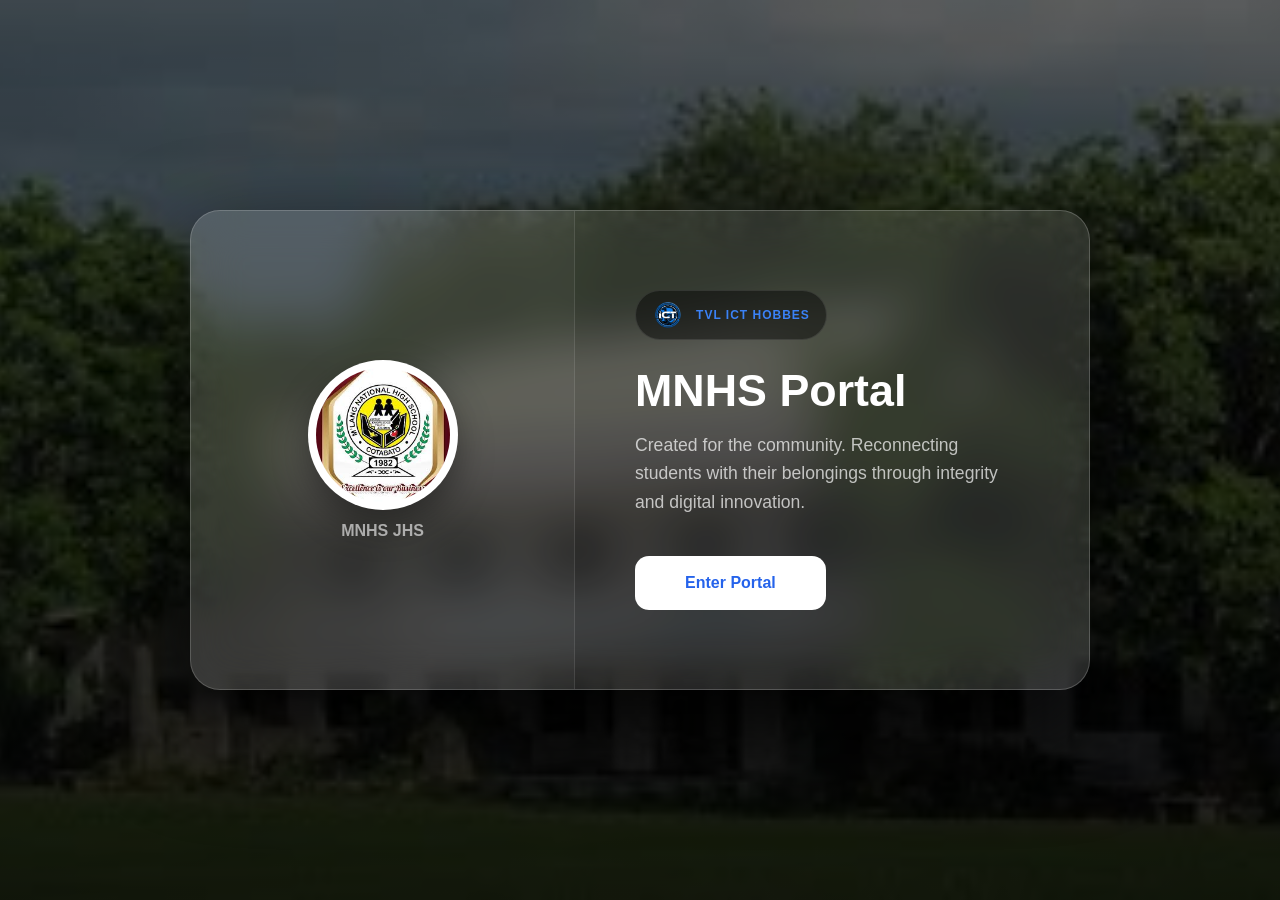
<file: lost and found/index.html>
<!DOCTYPE html>
<html lang="en">
<head>
  <meta charset="UTF-8">
  <meta name="viewport" content="width=device-width, initial-scale=1.0">
  <title>Welcome | MNHS Portal</title>

  <style>
    :root {
      --primary: #2563eb;
      --white: #ffffff;
      --glass: rgba(255, 255, 255, 0.12);
    }

    * {
      box-sizing: border-box;
      margin: 0;
      padding: 0;
    }

    html, body {
      height: 100%;
      font-family: 'Inter', -apple-system, sans-serif;
      overflow: hidden;
      background:
        linear-gradient(rgba(0,0,0,0.6), rgba(0,0,0,0.85)),
        url("bg.jpg") no-repeat center center / cover;
    }

    .main-container {
      height: 100%;
      display: flex;
      align-items: center;
      justify-content: center;
      padding: 20px;
    }

    .split-card {
      display: flex;
      max-width: 900px;
      width: 100%;
      min-height: 480px;
      background: var(--glass);
      backdrop-filter: blur(25px);
      -webkit-backdrop-filter: blur(25px);
      border-radius: 30px;
      border: 1px solid rgba(255,255,255,0.2);
      box-shadow: 0 40px 100px rgba(0,0,0,0.8);
      overflow: hidden;
      opacity: 0;
      transform: scale(0.95);
      animation: cardIn 1s cubic-bezier(0.16, 1, 0.3, 1) forwards;
    }

    .left-panel {
      flex: 1;
      padding: 40px;
      display: flex;
      flex-direction: column;
      align-items: center;
      justify-content: center;
      background: rgba(255,255,255,0.03);
      border-right: 1px solid rgba(255,255,255,0.1);
    }

    .school-logo {
      width: 150px;
      height: 150px;
      background: #fff;
      border-radius: 50%;
      padding: 8px;
      box-shadow: 0 15px 35px rgba(0,0,0,0.4);
      animation: float 6s ease-in-out infinite;
    }

    .school-logo img {
      width: 100%;
      height: 100%;
      border-radius: 50%;
      object-fit: cover;
    }

    .left-panel h2 {
      margin-top: 12px;
      font-size: 1rem;
      color: rgba(255,255,255,0.6);
    }

    .right-panel {
      flex: 1.3;
      padding: 60px;
      display: flex;
      flex-direction: column;
      justify-content: center;
      color: #fff;
    }

    .creator-badge {
      display: flex;
      align-items: center;
      gap: 12px;
      margin-bottom: 25px;
      padding: 8px 16px;
      background: rgba(0,0,0,0.45);
      border-radius: 50px;
      border: 1px solid rgba(255,255,255,0.1);
      width: fit-content;
      opacity: 0;
      animation: fadeInRight 0.8s ease forwards 0.6s;
    }

    .creator-badge img {
      width: 32px;
      height: 32px;
    }

    .creator-text {
      font-size: 0.75rem;
      font-weight: 700;
      letter-spacing: 1px;
      color: #3b82f6;
    }

    h1 {
      font-size: 2.8rem;
      font-weight: 800;
      margin-bottom: 15px;
      opacity: 0;
      animation: fadeInRight 0.8s ease forwards 0.8s;
    }

    .description {
      font-size: 1.1rem;
      line-height: 1.6;
      color: rgba(255,255,255,0.7);
      margin-bottom: 40px;
      opacity: 0;
      animation: fadeInRight 0.8s ease forwards 1s;
    }

    .btn-enter {
      position: relative;
      display: inline-block;
      padding: 18px 50px;
      background: #fff;
      color: var(--primary);
      font-weight: 800;
      border-radius: 14px;
      text-decoration: none;
      overflow: hidden;
      transition: all 0.4s ease;
      width: fit-content;
      opacity: 0;
      animation: fadeInRight 0.8s ease forwards 1.2s;
    }

    .btn-enter::before {
      content: "";
      position: absolute;
      top: 0;
      left: -100%;
      width: 50%;
      height: 100%;
      background: linear-gradient(
        120deg,
        transparent,
        rgba(255,255,255,0.6),
        transparent
      );
      transition: 0.6s;
    }

    .btn-enter:hover {
      background: var(--primary);
      color: #fff;
      transform: translateY(-3px) scale(1.05);
      box-shadow: 0 20px 40px rgba(37,99,235,0.4);
    }

    .btn-enter:hover::before {
      left: 100%;
    }

    @keyframes cardIn {
      to {
        opacity: 1;
        transform: scale(1);
      }
    }

    @keyframes fadeInRight {
      from {
        opacity: 0;
        transform: translateX(20px);
      }
      to {
        opacity: 1;
        transform: translateX(0);
      }
    }

    @keyframes float {
      0%, 100% {
        transform: translateY(0);
      }
      50% {
        transform: translateY(-15px);
      }
    }

    @media (max-width: 768px) {
      .split-card {
        flex-direction: column;
      }

      .left-panel {
        border-right: none;
        border-bottom: 1px solid rgba(255,255,255,0.1);
      }

      .right-panel {
        text-align: center;
        align-items: center;
      }
    }
  </style>
</head>
<body>

  <div class="main-container">
    <div class="split-card">

      <div class="left-panel">
        <div class="school-logo">
          <img src="images/logo.jpeg" alt="MNHS Logo">
        </div>
        <h2>MNHS JHS</h2>
      </div>

      <div class="right-panel">
        <div class="creator-badge">
          <img src="images/meow.png" alt="Dev Logo">
          <span class="creator-text">TVL ICT HOBBES</span>
        </div>

        <h1>MNHS Portal</h1>

        <p class="description">
          Created for the community. Reconnecting students with their
          belongings through integrity and digital innovation.
        </p>

        <a href="public/index.html" class="btn-enter">Enter Portal</a>
      </div>

    </div>
  </div>

</body>
</html>
</file>
